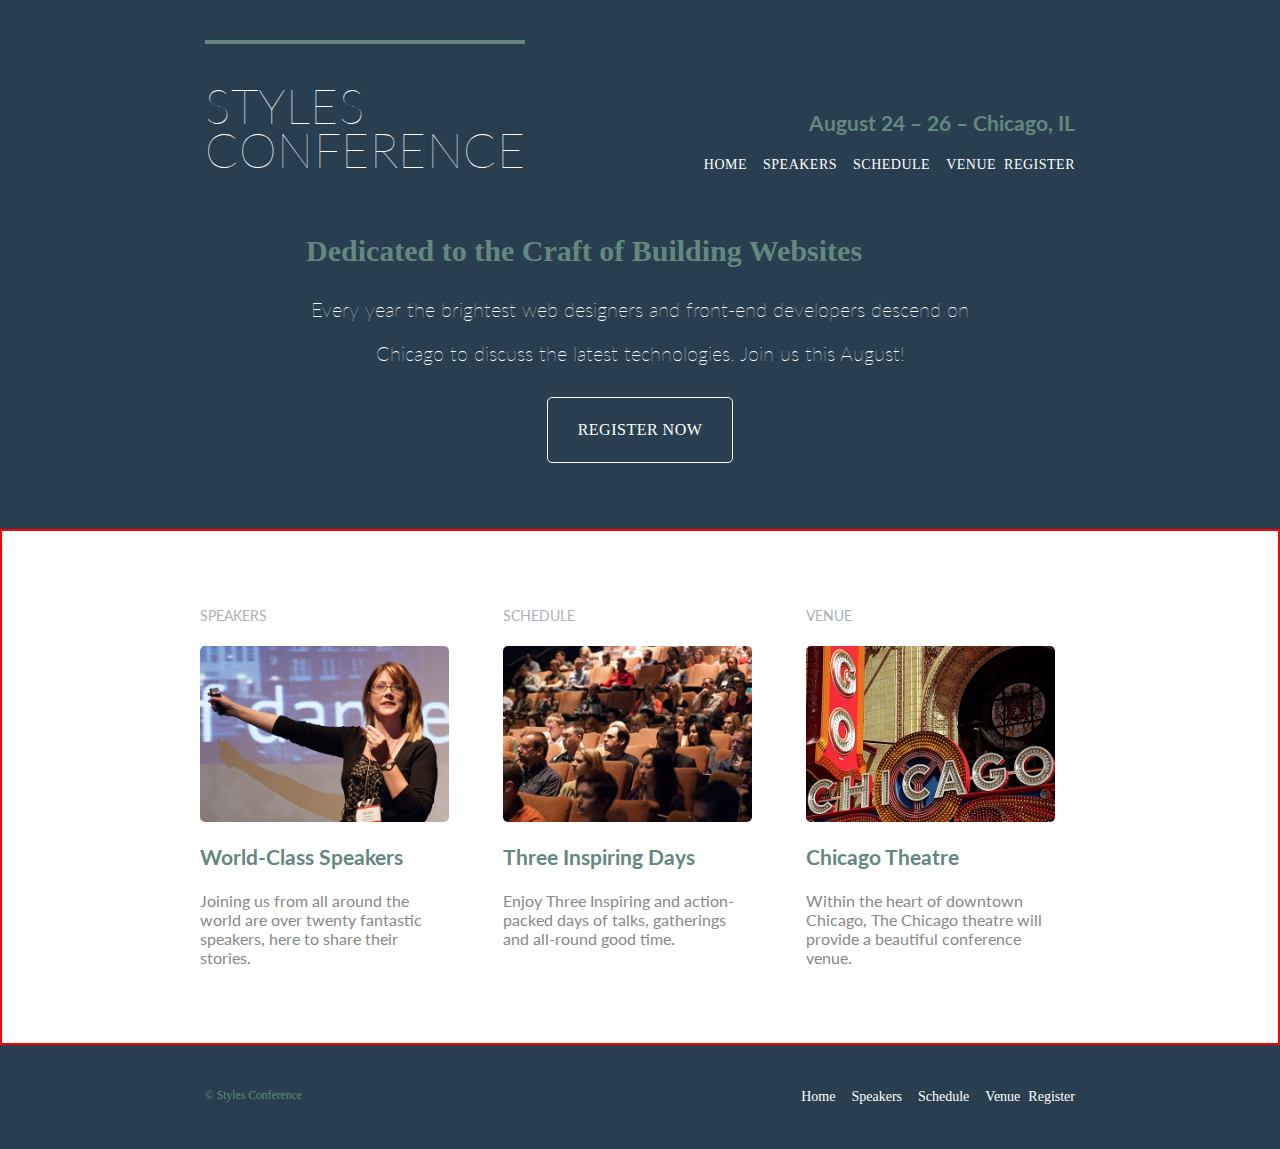
<file: index.html>
<!DOCTYPE html>
<html lang="en">
<head>
  <meta charset="UTF-8">
  <meta http-equiv="X-UA-Compatible" content="IE=edge">
  <meta name="viewport" content="width=<device-width>, initial-scale=1.0">
  <title>Style Conference</title>
  <link rel="stylesheet" href="./assets/css/main.css"/>
  <link rel="stylesheet"
  href="http://fonts.googleapis.com/css?family=Lato:100,300,400">

</head>
<body>
  
  <div class="container">
  <header class="primary-header container group">
  <h1 class="logo">
    <a href="index.html">Styles <br> Conference</a>
  </h1>
  <h3 class="tagline">August 24 &ndash; 26 &ndash; Chicago, IL</h3>

  <nav class="nav primary-nav">
    <ul>
    <li><a href="index.html">Home</a></li><!--
    --><li><a href="speakers.html">Speakers</a></li><!--
    --><li><a href="schedule.html">Schedule</a></li><!--
    --><li><a href="venue.html">Venue</a></li><!--
    --><li><a href="register.html">Register</a></li>
  </ul>
  </nav>

</header>

<section class="hero container">
  <h2>Dedicated to the Craft of Building Websites</h2>
  <p>Every year the brightest web designers and front-end 
   developers descend on Chicago to discuss the latest technologies. 
   Join us this August!</p>
   <a href="register.html" class="btn btn-alt">Register Now</a>
  </section>


    <section class="row">
    <section class="grid">

    <section class="teaser col-1-3">
      <h5>Speakers</h5>
      <a href="speakers.html">
        <img src="./assets/images/home/speakers.jpg" alt="professional speakers">
      <h3>World-Class Speakers</h3>
        </a>
      <p>Joining us from all around the world are over twenty 
          fantastic speakers, here to share their stories.</p>
    </section>
    
    <section class="teaser col-1-3">
      <h5>Schedule</h5>
      <a href="schedule.html">
        <img src="./assets/images/home/schedule.jpg" alt="event schedule">
      <h3>Three Inspiring Days</h3>
    </a>
      <p>Enjoy Three Inspiring and action-packed days of talks, gatherings and all-round good time.</p>
    </section>

    <section class="teaser col-1-3">
      <h5>Venue</h5>
      <a href="venue.html">
        <img src="./assets/images/home/venue.jpg" alt="program event">
      <h3>Chicago Theatre</h3>
    </a>
      <p>Within the heart of downtown Chicago, The Chicago theatre will provide a beautiful conference venue.</p>
    </section>

    </section>
    </section>
  
  

  <footer class=" primary-footer container group">

  <small>&copy; Styles Conference</small>
    <nav class="nav">
      <ul>
        <li><a href="index.html">Home</a></li><!--
        --><li><a href="speakers.html">Speakers</a></li><!--
        --><li><a href="schedule.html">Schedule</a></li><!--
        --><li><a href="venue.html">Venue</a></li><!--
        --><li><a href="register.html">Register</a></li>
      </ul>
    </nav>

  </footer>
</div>
  
</body>
</html>
</file>
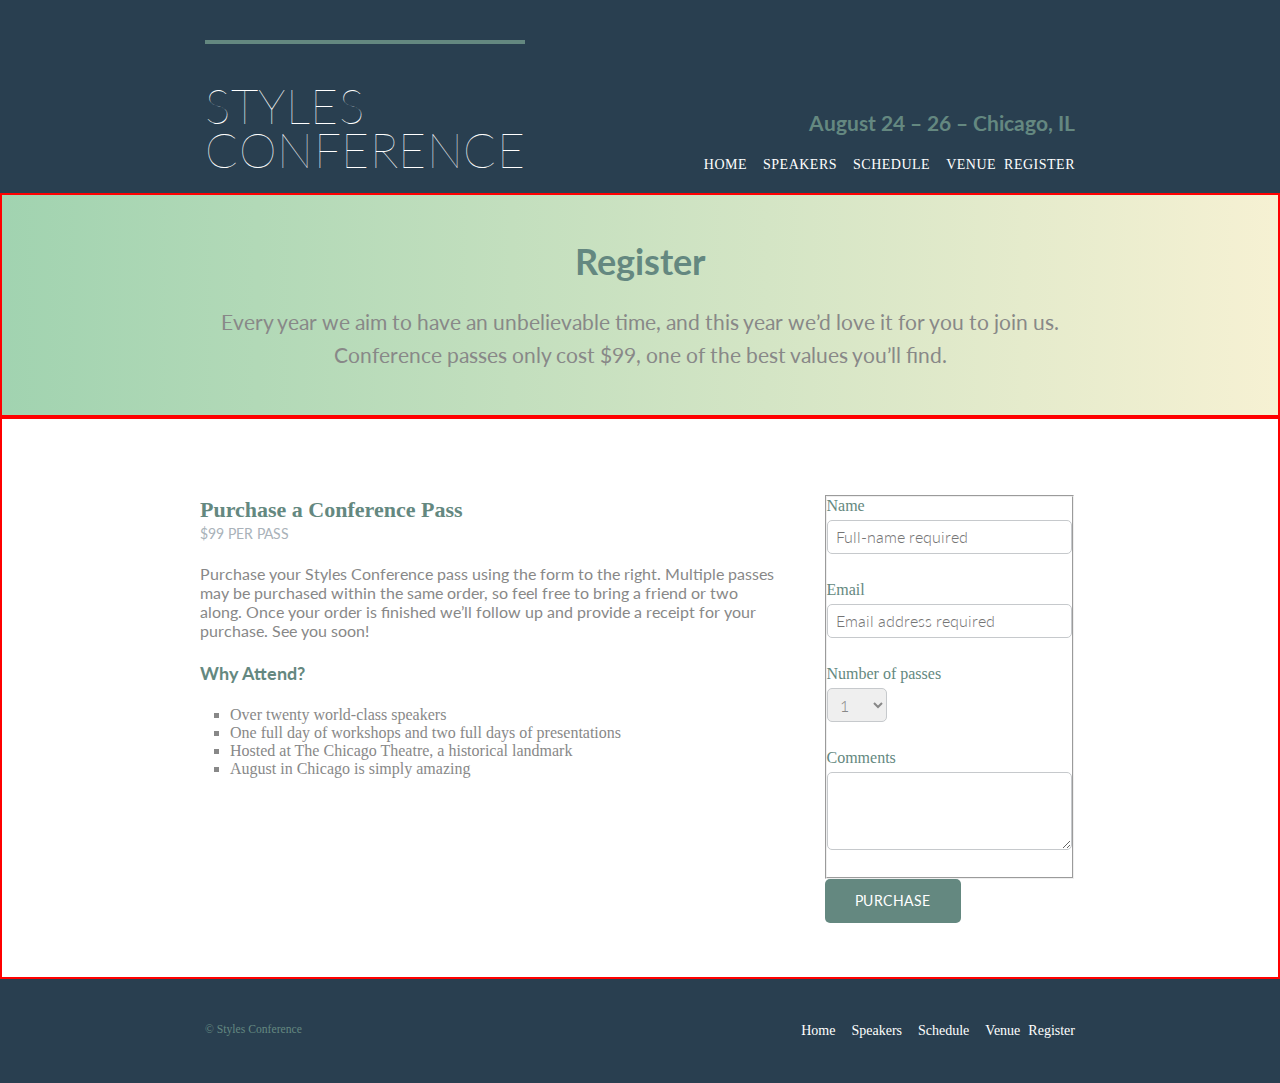
<file: register.html>
<!DOCTYPE html>
<html lang="en">
<head>
    <meta charset="UTF-8">
    <meta http-equiv="X-UA-Compatible" content="IE=edge">
    <meta name="viewport" content="width=device-width, initial-scale=1.0">
    <title>Register</title>
    <link rel="stylesheet" href="./assets/css/main.css">
    <link rel="stylesheet"
  href="http://fonts.googleapis.com/css?family=Lato:100,300,400">
</head>
<body>
      
        <header class="primary-header container group">
            <h1 class="logo">
              <a href="index.html">Styles <br> Conference</a>
            </h1>
            <h3 class="tagline">August 24 &ndash; 26 &ndash; Chicago, IL</h3>
          
            <nav class="nav primary-nav">
              <ul>
              <li><a href="index.html">Home</a></li><!--
              --><li><a href="speakers.html">Speakers</a></li><!--
              --><li><a href="schedule.html">Schedule</a></li><!--
              --><li><a href="venue.html">Venue</a></li><!--
              --><li><a href="register.html">Register</a></li>
            </ul>
            </nav>
          
          </header>

        <section class="row-alt row">
        <div class="lead container">
            <h1>Register</h1>
            <p>Every year we aim to have an unbelievable time, and this year we’d love it for you to join us. Conference passes only cost $99, one of the best values you’ll find.</p>
        </div>
    </section>

    <section class="row">
      <div class="grid">

         <section class="col-2-3">
            <h2>Purchase a Conference Pass</h2>
            <h5>$99 per Pass</h5>

        <p>Purchase your Styles Conference pass using the form to the
right. Multiple passes may be purchased within the same order,
so feel free to bring a friend or two along. Once your order is
finished we&#8217;ll follow up and provide a receipt for your
purchase. See you soon!</p>

 <h4>Why Attend?</h4>

 <ul class="why-attend">
 <li>Over twenty world-class speakers</li>
 <li>One full day of workshops and two full days of
presentations</li>
 <li>Hosted at The Chicago Theatre, a historical landmark</li>
 <li>August in Chicago is simply amazing</li>
 </ul>
    
         </section><!--
        
         --><form class="col-1-3" action="#" method="post">
            <fieldset class="register-group">
                <label>
                    Name
                    <input type="text" name="name" placeholder="Full-name required">
                </label>
                <label>
                    Email
                    <input type="email" name="email" placeholder="Email address required">
                </label>

                <label>
                    Number of passes
                    <select name="quantity" required>
                        <option value="1" selected>1</option>
                        <option value="2">2</option>
                        <option value="3">3</option>
                        <option value="4">4</option>
                        <option value="5">5</option>
                    </select>
                </label>

                <label>
                    Comments
                    <textarea name="comments" id="" cols="30" rows="10"></textarea>
                </label>
            </fieldset>
            <input class="btn btn-default" type="submit" name="submit" value="Purchase">

         </form>
    </div>
    </section>
        
         <footer class=" primary-footer container group">

            <small>&copy; Styles Conference</small>
          
              <nav class="nav">
                <ul>
                  <li><a href="index.html">Home</a></li><!--
                  --><li><a href="speakers.html">Speakers</a></li><!--
                  --><li><a href="schedule.html">Schedule</a></li><!--
                  --><li><a href="venue.html">Venue</a></li><!--
                  --><li><a href="register.html">Register</a></li>
                </ul>
              </nav>
          
            </footer>
</body>
</html>
</file>
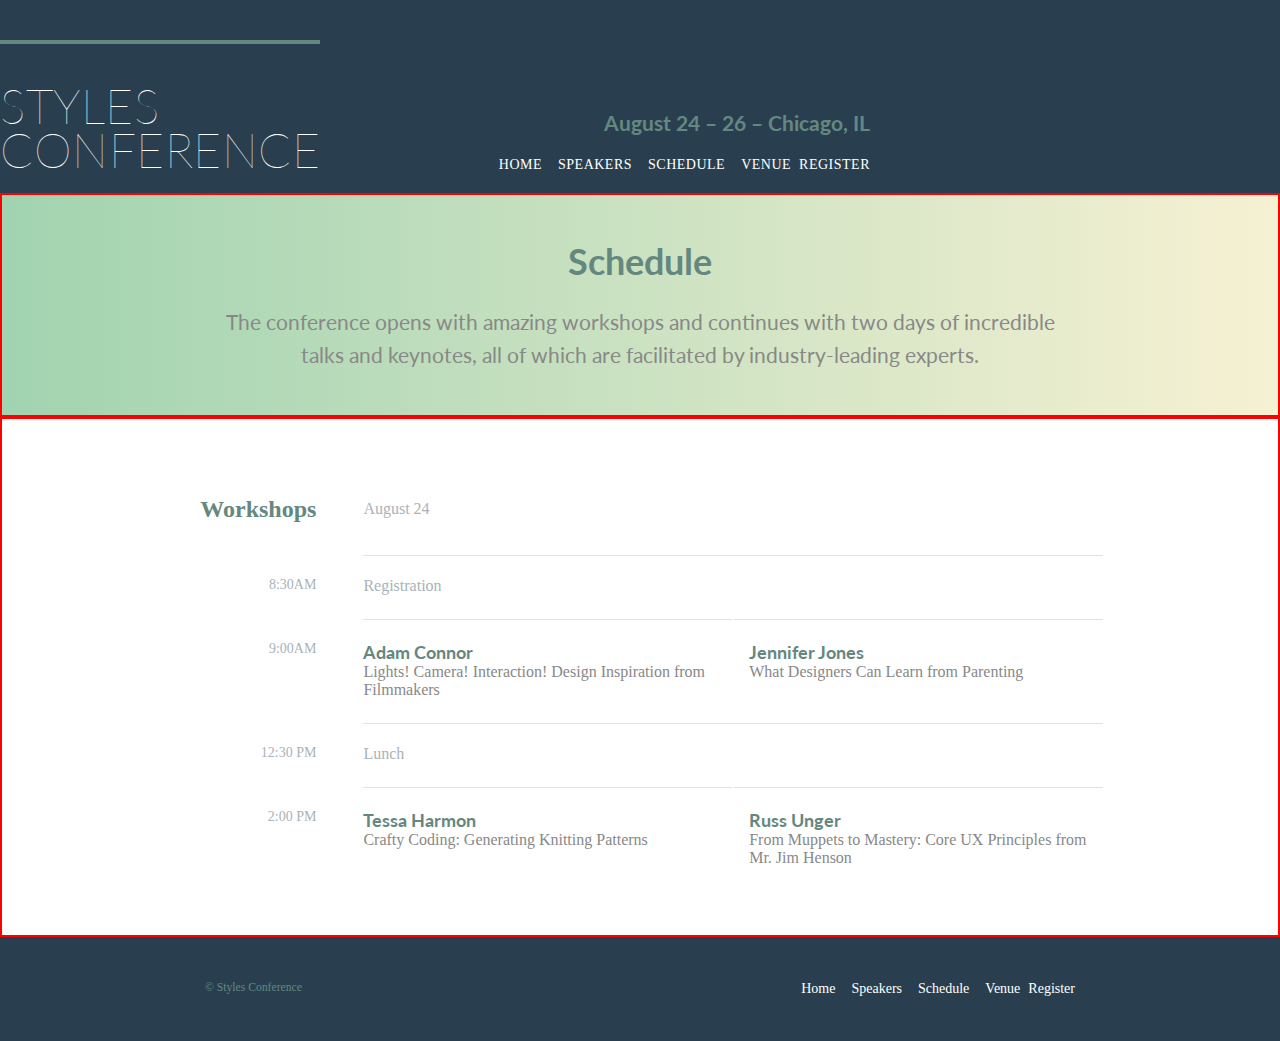
<file: schedule.html>
<!DOCTYPE html>
<html lang="en">
<head>
    <meta charset="UTF-8">
    <meta http-equiv="X-UA-Compatible" content="IE=edge">
    <meta name="viewport" content="width=device-width, initial-scale=1.0">
    <title>Schedule</title>
    <link rel="stylesheet" href="./assets/css/main.css">
    <link rel="stylesheet"
  href="http://fonts.googleapis.com/css?family=Lato:100,300,400">
</head>
<body>

    <div class="container">
        <header class="primary-header group">
            <h1 class="logo">
              <a href="index.html">Styles <br> Conference</a>
            </h1>
            <h3 class="tagline">August 24 &ndash; 26 &ndash; Chicago, IL</h3>
          
            <nav class="nav primary-nav">
              <ul>
              <li><a href="index.html">Home</a></li><!--
              --><li><a href="speakers.html">Speakers</a></li><!--
              --><li><a href="schedule.html">Schedule</a></li><!--
              --><li><a href="venue.html">Venue</a></li><!--
              --><li><a href="register.html">Register</a></li>
            </ul>
            </nav>
          
          </header>
        </div>

        <section class="row-alt row">
        <div class="lead container">
            <h1>Schedule</h1>
            <p>The conference opens with amazing workshops and continues with two days of incredible talks and keynotes, all of which are facilitated by industry-leading experts.</p>
        </div>
    </section>

    <section class="row">
      <div class="grid">

            <table>
            <thead>
                <tr>
                    <th scope="row">Workshops</th>
                    <td class="schedule-offset" colspan="2">August 24</td>
                </tr>
            </thead>
        
        <tbody>
            <tr>
                <th>
                    <time datetime="08:30:00">8:30AM</time>
                </th>
                <td class="schedule-offset" colspan="2">Registration</td>
            </tr>

            <tr>
                <th scope="row">
                <time datetime="09:00:00">9:00AM</time>
                </th>
                <td>
                     <a href="speakers.html#adam-connor">
                    <h4>Adam Connor</h4>
                     Lights! Camera! Interaction! Design Inspiration from
                    Filmmakers
                     </a>
                    </td>
                    <td>
                         <a href="speakers.html#jennifer-jones">
                        <h4>Jennifer Jones</h4>
                        What Designers Can Learn from Parenting
                        </a>
                        </td>
            </tr>
            <tr>
                <th scope="row">
                <time datetime="12:30:00">12:30 PM</time>
                </th>
             <td class="schedule-offset" colspan="2">
                 Lunch
                 </td>
             </tr>
             <tr>
                <th scope="row">
             <time datetime="14:00">2:00 PM</time>
             </th>
             <td>
             <a href="speakers.html#tessa-harmon">
            <h4>Tessa Harmon</h4>
                 Crafty Coding: Generating Knitting Patterns
             </a>
            </td>
            <td>
            <a href="speakers.html#russ-unger">
            <h4>Russ Unger</h4>
            From Muppets to Mastery: Core UX Principles from Mr. Jim
                Henson
            </a>
            </td>
            </tr>

        </tbody>


        </table>

        </div>
    </section>

        <footer class=" primary-footer container group">

            <small>&copy; Styles Conference</small>
          
              <nav class="nav">
                <ul>
                  <li><a href="index.html">Home</a></li><!--
                  --><li><a href="speakers.html">Speakers</a></li><!--
                  --><li><a href="schedule.html">Schedule</a></li><!--
                  --><li><a href="venue.html">Venue</a></li><!--
                  --><li><a href="register.html">Register</a></li>
                </ul>
              </nav>
          
            </footer>
    
</body>
</html>
</file>
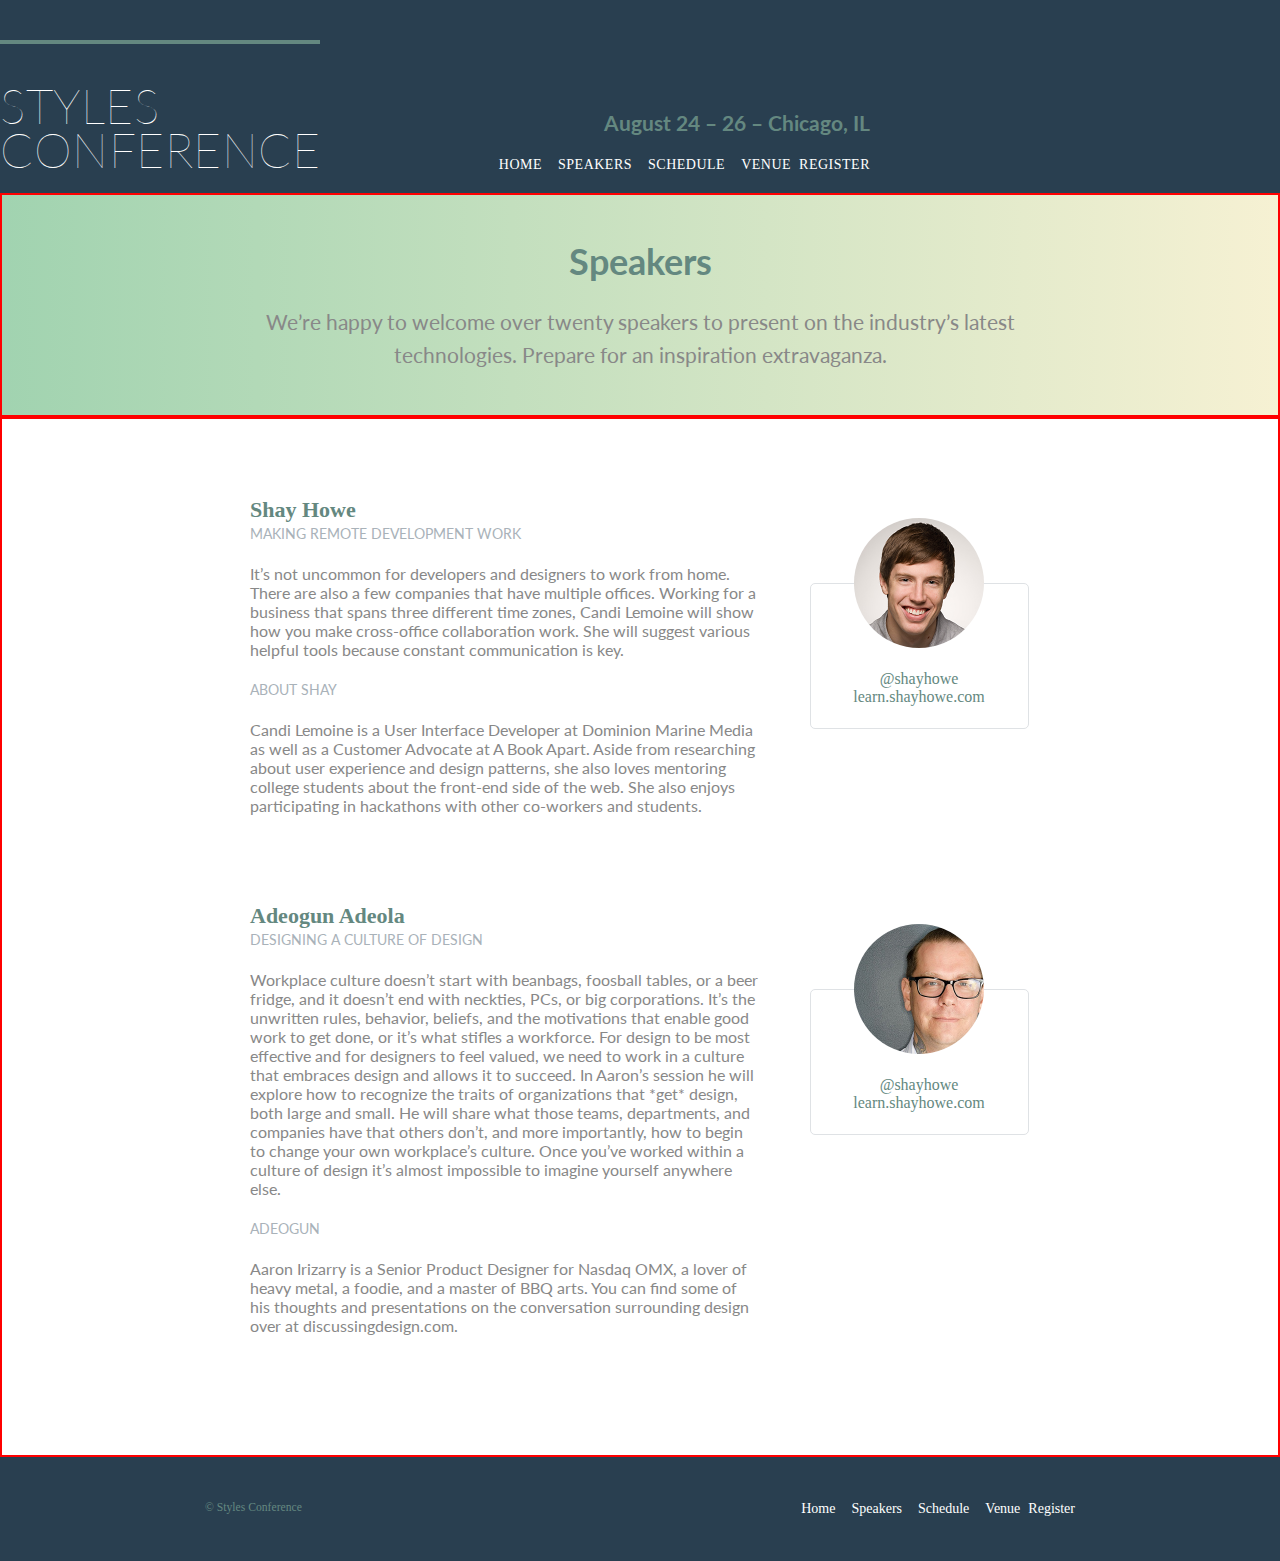
<file: speakers.html>
<!DOCTYPE html>
<html lang="en">
<head>
    <meta charset="UTF-8">
    <meta http-equiv="X-UA-Compatible" content="IE=edge">
    <meta name="viewport" content="width=device-width, initial-scale=1.0">
    <title>Speakers</title>
    <link rel="stylesheet" href="./assets/css/main.css">
    <link rel="stylesheet" href="http://fonts.googleapis.com/css?family=Lato:100,300,400">
</head>
<body>
    <div class="container">
    <header class="primary-header group">
        <h1 class="logo">
          <a href="index.html">Styles <br> Conference</a>
        </h1>
        <h3 class="tagline">August 24 &ndash; 26 &ndash; Chicago, IL</h3>
      
        <nav class="nav primary-nav">
          <ul>
          <li><a href="index.html">Home</a></li><!--
          --><li><a href="speakers.html">Speakers</a></li><!--
          --><li><a href="schedule.html">Schedule</a></li><!--
          --><li><a href="venue.html">Venue</a></li><!--
          --><li><a href="register.html">Register</a></li>
        </ul>
        </nav>
      
      </header>
    </div>
      
  <section class="row-alt row">
    <div class="lead container">
        <h1>Speakers</h1>
        <p>We&#8217;re happy to welcome over twenty speakers to present on the industry’s latest technologies. Prepare for an inspiration extravaganza.</p>
    </div>
</section>

<section class="row">
  <div class="grid">

        <section class="speaker" id="shay howe">
        <div class="col-2-3">

            <h2>Shay Howe</h2>
            <h5>Making remote development work</h5>

            <p>It’s not uncommon for developers and designers to work from home. There are also a few companies that have multiple offices. Working for a business that spans three different time zones, Candi Lemoine will show how you make cross-office collaboration work. She will suggest various helpful tools because constant communication is key.</p>

            <h5>About Shay</h5>

            <p>Candi Lemoine is a User Interface Developer at Dominion Marine Media as well as a Customer Advocate at A Book Apart. Aside from researching about user experience and design patterns, she also loves mentoring college students about the front-end side of the web. She also enjoys participating in hackathons with other co-workers and students.</p>

        </div><!--
        --><aside class="col-1-3">
            <div class="speaker-info">
                <img src="./assets/images/speakers/shay-howe.jpg" alt="Shay Howe">
            <ul>
            <li><a href=
                "https://twitter.com/shayhowe">@shayhowe</a></li>
                <li><a href=
                "http://learn.shayhowe.com/">learn.shayhowe.com</a></li>
                </ul>
                
                </div>

            </aside>

    </section>

    <section class="speaker" id="adeola">
        <div class="col-2-3">
            <h2>Adeogun Adeola</h2>
            <h5>Designing a culture of design</h5>

            <p>Workplace culture doesn’t start with beanbags, foosball tables, or a beer fridge, and it doesn’t end with neckties, PCs, or big corporations. It’s the unwritten rules, behavior, beliefs, and the motivations that enable good work to get done, or it’s what stifles a workforce. For design to be most effective and for designers to feel valued, we need to work in a culture that embraces design and allows it to succeed.

                In Aaron’s session he will explore how to recognize the traits of organizations that *get* design, both large and small. He will share what those teams, departments, and companies have that others don’t, and more importantly, how to begin to change your own workplace’s culture. Once you’ve worked within a culture of design it’s almost impossible to imagine yourself anywhere else.</p>

            <h5>Adeogun</h5>

            <p>Aaron Irizarry is a Senior Product Designer for Nasdaq OMX, a lover of heavy metal, a foodie, and a master of BBQ arts. You can find some of his thoughts and presentations on the conversation surrounding design over at discussingdesign.com.</p>

        </div><!--
        --><aside class="col-1-3">
            <div class="speaker-info">
                <img src="./assets/images/speakers/aaron-irizarry.jpg" alt="Adeola Adeogun">
            <ul>
            <li><a href=
                "https://twitter.com/shayhowe">@shayhowe</a></li>
                <li><a href=
                "http://learn.shayhowe.com/">learn.shayhowe.com</a></li>
                </ul>
                
                </div>

            </aside>
    </section>
  </div>
</section>

    <footer class=" primary-footer container group">

        <small>&copy; Styles Conference</small>
      
          <nav class="nav">
            <ul>
              <li><a href="index.html">Home</a></li><!--
              --><li><a href="speakers.html">Speakers</a></li><!--
              --><li><a href="schedule.html">Schedule</a></li><!--
              --><li><a href="venue.html">Venue</a></li><!--
              --><li><a href="register.html">Register</a></li>
            </ul>
          </nav>
      
        </footer>
    
</body>
</html>
</file>
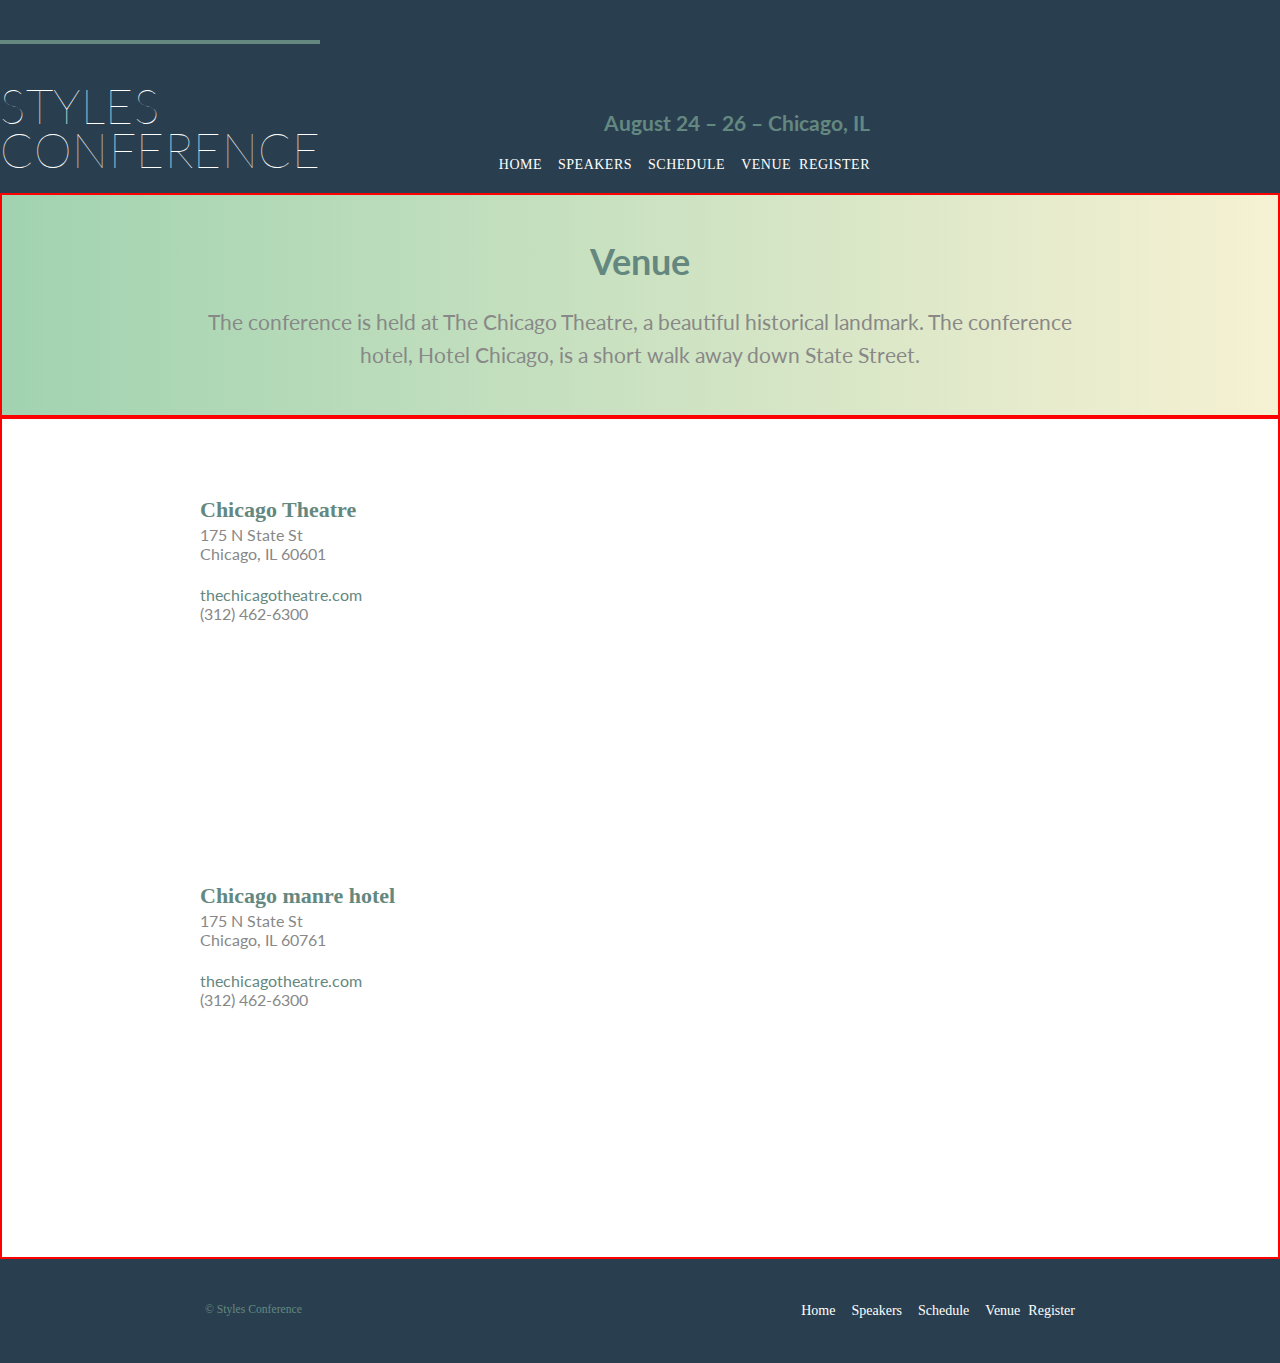
<file: venue.html>
<!DOCTYPE html>
<html lang="en">
<head>
    <meta charset="UTF-8">
    <meta http-equiv="X-UA-Compatible" content="IE=edge">
    <meta name="viewport" content="width=device-width, initial-scale=1.0">
    <title>Venue</title>
    <link rel="stylesheet" href="./assets/css/main.css">
    <link rel="stylesheet" href="http://fonts.googleapis.com/css?family=Lato:100,300,400">
</head>
<body>

    
        <header class="primary-header group">
            <h1 class="logo">
              <a href="index.html">Styles <br> Conference</a>
            </h1>
            <h3 class="tagline">August 24 &ndash; 26 &ndash; Chicago, IL</h3>
          
            <nav class="nav primary-nav">
              <ul>
              <li><a href="index.html">Home</a></li><!--
              --><li><a href="speakers.html">Speakers</a></li><!--
              --><li><a href="schedule.html">Schedule</a></li><!--
              --><li><a href="venue.html">Venue</a></li><!--
              --><li><a href="register.html">Register</a></li>
            </ul>
            </nav>
          
          </header>
       
        <section class="row-alt row">
            <div class="lead container">
                <h1>Venue</h1>
                <p>The conference is held at The Chicago Theatre, a beautiful historical landmark. The conference hotel, Hotel Chicago, is a short walk away down State Street.</p>
            </div>
        </section>

        <section class="row">
            <div class="grid">

            <section class="venue-theatre">
                <div class="col-1-3">
                    <h2>Chicago Theatre</h2>
            <p>175 N State St <br> Chicago, IL 60601</p>
                <p><a href="http://www.thechicagotheatre.com/">
                        thechicagotheatre.com</a> <br> (312) 462-6300</p>

                </div><!--
                --><iframe class="col-2-3" src="https://www.google.com/maps/embed?pb=!1m18!1m12!1m3!1d20566.963518145734!2d-87.6195700747311!3d41.88721967121119!2m3!1f0!2f0!3f0!3m2!1i1024!2i768!4f13.1!3m3!1m2!
                            1s0x880e2ca55810a493%3A0x4700ddf60fcbfad6!2sThe%20Chicago%20Theatre!5e0!3m2!1sen!2sng!4v1662921400893!5m2!1sen!2sng" 
                            width="600" height="300" style="border:0;" allowfullscreen="" loading="lazy" referrerpolicy="no-referrer-when-downgrade"></iframe> 
                
                </section>

                <section class="venue-hotel">
                    <div class="col-1-3">
                        <h2>Chicago manre hotel</h2>
            <p>175 N State St <br> Chicago, IL 60761</p>
                <p><a href="http://www.thechicagotheatre.com/">
                        thechicagotheatre.com</a> <br> (312) 462-6300</p>


                    </div><!--
                    --><iframe class="col-2-3" src="https://www.google.com/maps/embed?pb=!1m18!1m12!1m3!1d20566.963518145734!2d-87.6195700747311!3d41.88721967121119!2m3!1f0!2f0!3f0!3m2!1i1024!2i768!4f13.1!3m3!1m2!
                    1s0x880e2ca55810a493%3A0x4700ddf60fcbfad6!2sThe%20Chicago%20Theatre!5e0!3m2!1sen!2sng!4v1662921400893!5m2!1sen!2sng" 
                    width="600" height="300" style="border:0;" allowfullscreen="" loading="lazy" referrerpolicy="no-referrer-when-downgrade"></iframe>  
                    </section>
            </div>
        </section>
        
        

 <footer class=" primary-footer container group">

         <small>&copy; Styles Conference</small>
                      
            <nav class="nav">
                 <ul>
                    <li><a href="index.html">Home</a></li><!--
                        --><li><a href="speakers.html">Speakers</a></li><!--
                        --><li><a href="schedule.html">Schedule</a></li><!--
                        --><li><a href="venue.html">Venue</a></li><!--
                      --><li><a href="register.html">Register</a></li>
                 </ul>
            </nav>
                      
 </footer>

</body>
</html>
</file>
<file: assets/css/main.css>
*{
	margin: 0;
	padding: 0;
	box-sizing: border-box;
}


.container {
	 margin: 0 auto;
	 /* padding-left: 5px; */
	 /* padding-right: 5px; */
	 width: 100%;
	 }

	 /* typography */
h1, h3, h4, h5, p {
	  margin-bottom: 22px;
	  font-family: 'Lato', sans-serif;
	
	  }
	/* button */
.btn {
		border-radius: 5px;
		display: inline-block;
		margin: 0;
	  }

.btn-alt {
		 border: 1px solid #dfe2e5;
		 padding: 10px 30px;
		 }

.hero {
			 padding: 22px 50px 66px 50px;
			 }
.logo {
		border-top: 4px solid #648880;
		padding: 40px 0 15px 0;
		float: left;
	}

	/* primary footer */

.primary-footer small {
		float: left;
		font-weight: 400;
	}

.primary-footer {
	 color: #648880;
	 font-size: 14px;
	 padding-bottom: 44px;
	 padding-top: 44px;

	}

.col-1-3 {
		width: 30%;

	}
.col-2-3 {
		width: 65%;
	}

.col-1-3,
.col-2-3 {
		display: inline-block;
		vertical-align: top;
		margin: 10px;
	}

.grid,
.col-1-3,
.col-2-3 {
		padding-left: 15px;
		padding-right: 15px;

	}

.grid {
		/* padding-left: 5px; */
		/* padding-right: 5px; */
		width: 960px;
		display: block;
		margin: 0 auto;
	}

	/* Sample styles */

body {
		 background: #293f50;
		 color: #888;
		 font: 300 16px/22px "lato" "Open Sans", "Helvetica Neue", Helvetica, 
		 Arial, sans-serif;
		 }

h1, h2, h3, h4 {
			 color: #648880;
				 }

 h1 {
		font-size: 36px;
		 line-height: 44px;
	 }
h2 {
		font-size: 22px;
		line-height: 30px;
		/* text-align: left; */

}

h3 {
		font-size: 21px;
	}
h4 {
		font-size: 18px;
}

h5 {
	 color: #a9b2b9;
	 font-size: 14px;
	font-weight: 400;
	 }


strong {
		font-weight: 400;
	}
cite,
em {
		font-style: italic;
	}

	/* links */
a {
		color: #648880;
	}
	 a:hover {
	    color: #a9b2b9;
	}


.logo {
	    float: left;
		font-size: 40px;
		line-height: 40px;
		padding: 0 0px 10px 0px;
	}

.tagline {
		 margin: 40px 0 22px 0;
		 padding-top: 70px;
		 text-align: right;
		 font-family: 'Lato', sans-serif;
		
	 }

.primary-nav {
		font-size: 14px;
		font-weight: 400;
	 }

.hero {
		 line-height: 30px;
		  padding: 22px 60px 66px 80px;
		  text-align: left;
		  width: 870px;
	 }
.hero h2 {
		 font-size: 30px;
		 padding: 21px;
		 width: 920px;

		 text-align: left;
		 
	 }
.hero p {
		 font-size: 20px;
		 font-weight: 100;
	}

.teaser a:hover h3 {
		color: #a9b2b9;
	}
a {
	color: #648880;
    text-decoration: none;
	}
 a:hover {
	color: #a9b2b9;
	 }
 a {
	bottom: 1px solid #dfe2e5;
  }

  h5 {
	 color: #a9b2b9;
	 font-size: 14px;
	font-weight: 400;
    text-transform: uppercase;
 }

 .primary-nav {
	font-size: 14px;
	font-weight: 400;
	letter-spacing: .5px;
	text-transform: uppercase;
}

/* navigation */

.nav {
	text-align: right;
}

.hero {
	line-height: 44px;
    padding: 22px 80px 66px 80px;
	text-align: center;
	color: #fff;
}

.logo {
	border-top: 4px solid #648880;
	float: left;
	font-size: 48px;
	font-weight: 100;
	letter-spacing: .5px;
	line-height: 44px;
	padding: 40px 0 22px 0;
	text-transform: uppercase;
}

.primary-header {
	padding-bottom: 20px;
}

.primary-header a,
.primary-footer a {
   color: #fff;
}

.primary-header a:hover,
.primary-footer a:hover {
   color: #648880;
 }

 .btn {
	 border-radius: 5px;
	 color: #fff;
	 cursor: pointer;
	 display: inline-block;
	 font-weight: 400;
	letter-spacing: .5px;
    margin: 0;
	text-transform: uppercase;
 }

 .btn-alt {
	 border: 1px solid #fff;
	 padding: 10px 30px;
	 }
	 .btn-alt:hover {
	background: #fff;
    color: #648880;
 }

 .group {
	width: 870px;
 }

 /* rows */

 .row {
	 background: #fff;
	 min-width: 960px;
	 padding: 66px 0 44px 0;
	 border: 2px solid red;
 }

 .row,
 .row-alt {
	min-width: 960px;
 }

 .row-alt {
	background: cbe2c1;
	background: linear-gradient(to right , #a1d3b0, #f6f1d3);
	padding: 44px 0 22px 0;
 }

 
 .lead {
	text-align: center;
	padding-left: 200px;
	padding-right: 200px;
	}
 .lead p {
	 font-size: 21px;
	 line-height: 33px;
 }

 .nav li {
	display: inline-block;
	margin: 0 8px;
	vertical-align: top;

 }

 .nav li:last-child {
	margin: 0;
 }


 /* Speakers */

 .speaker-bg { 
	background-color: #fff;

 }

 .speaker-info {
	border: 1px solid #dfe2e5;
	border-radius: 5px;
	margin: 88px 0;
	padding-bottom: 22px;
	text-align: center;
 }

 .speaker-info > ul > li {
	list-style: none;
 }

 .speaker {
	margin-bottom: 44px;
	background-color: #fff;
	padding: 0 50px 0 50px;
 }

 .teaser img {
	display: block;
	max-width: 100%;
	margin-bottom: 22px;
	border-radius: 5px;
 }

 .speaker-info img {
	border-radius: 50%;
	height: 130px;
	margin: -66px 0 22px 0;
	vertical-align: top;
 }

 	/* Venue */

	.venue-theatre {
		margin-bottom: 66px;
	}

	.venue-hotel {
		margin-bottom: 22px;
	}

	/* Register */

	.why-attend {
		list-style: square;
		margin: 0 0 22px 30px;
	}

	form {
		margin-bottom: 22px;
	}

	input,
	select,
	textarea {
	font: 300 16px/22px "Lato", "Open Sans", "Helvetica Neue",
	Helvetica, Arial, sans-serif;;	
	}

	.register-group label {
		color: #648880;
		cursor: pointer;
		font-weight: 400;
	}

	.register-group input,
 .register-group select,
.register-group textarea {
border: 1px solid #c6c9cc;
border-radius: 5px;
color: #888;
display: block;
margin: 5px 0 27px 0;
padding: 5px 8px;
}

.register-group input,
.register-group textarea {
width: 100%;
}

.register-group select {
	height: 34px;
	width: 60px;
 }

 .register-group textarea {
	height: 78px;
	}

.btn-default {
	 border: 0;
	 background: #648880;
	 padding: 11px 30px;
	 font-size: 14px;
	 }

	 .btn-default:hover {
		background: #77a198;
		 }

		 /* Schedule */
	table {
	margin-bottom: 44px;
	width: 100%;
	 }
	 table:last-child {
	 margin-bottom: 0;
	 }

	 th,
	 td {
	 padding-bottom: 22px;
	 vertical-align: top;
	 }

	 th {
		 padding-right: 45px;
		text-align: right;
		width: 20%;
	 }

	 td {
		 width: 40%;
		 }

		 thead {
			 line-height: 44px;
			 }
			thead th {
				color: #648880;
				font-size: 24px;
				}

				tbody th {
				 color: #a9b2b9;
				 font-size: 14px;
				 font-weight: 400;
				 padding-top: 22px;
				 text-transform: uppercase;
				}

				tbody td {
					border-top: 1px solid #dfe2e5;
					padding-top: 21px;
					}

		tbody td:first-of-type {
			padding-right: 15px;
			 }
		tbody td:last-of-type {
				padding-left: 15px;
		 }
		tbody td:only-of-type {
			padding-left: 0;
			padding-right: 0;
		 }

		 table a {
			 color: #888;
			 }

			 table h4 {
				margin-bottom: 0;
			 }

		 .schedule-offset {
			 color: #a9b2b9;
		 }
</file>
